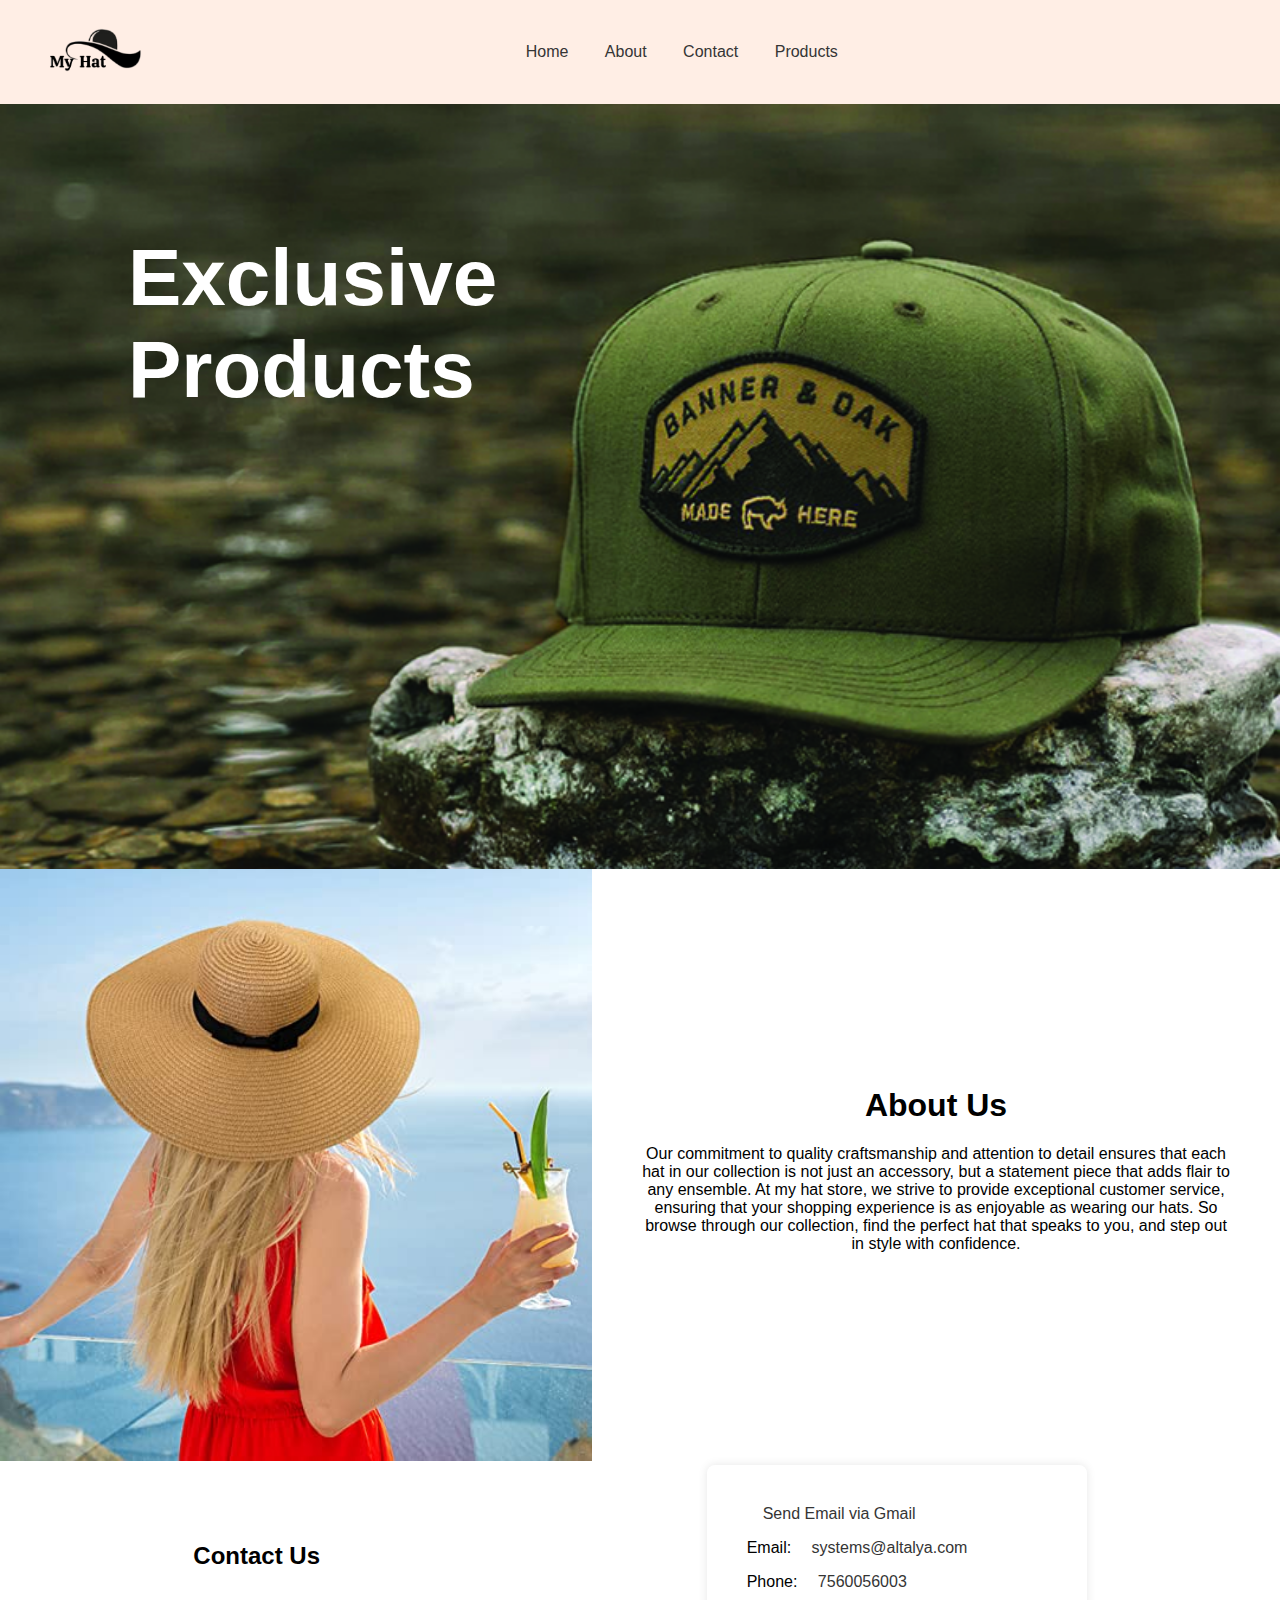
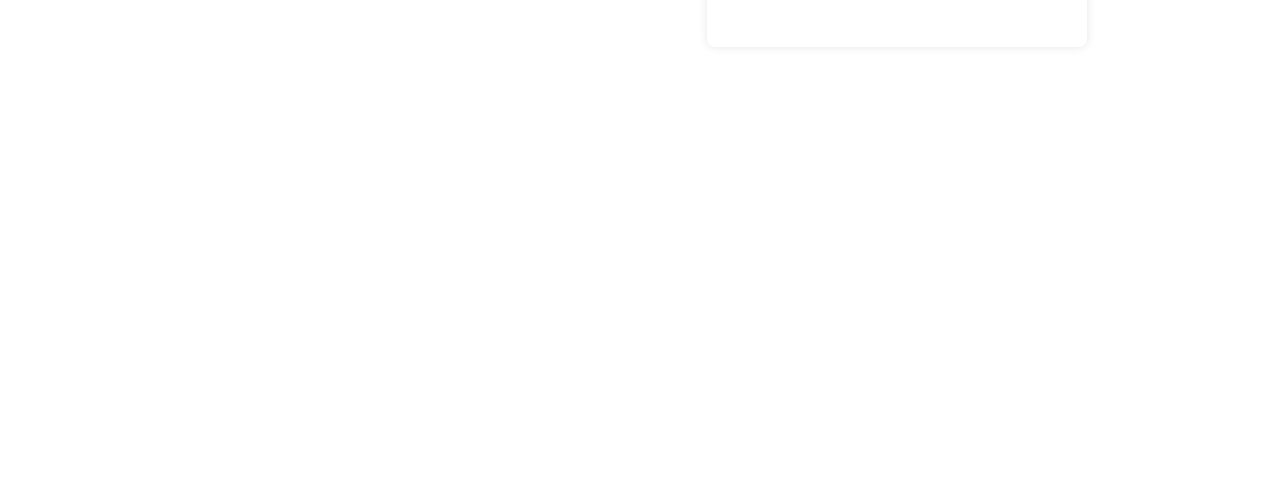
<file: home.html>
<!DOCTYPE html>
<html lang="en">
  <head>
    <meta charset="UTF-8" />
    <meta http-equiv="X-UA-Compatible" content="IE=edge" />
    <meta name="viewport" content="width=device-width, initial-scale=1.0" />
    <title>Document</title>
    <link
      rel="stylesheet"
      href="https://cdnjs.cloudflare.com/ajax/libs/font-awesome/6.5.1/css/all.min.css"
      integrity="sha512-DTOQO9RWCH3ppGqcWaEA1BIZOC6xxalwEsw9c2QQeAIftl+Vegovlnee1c9QX4TctnWMn13TZye+giMm8e2LwA=="
      crossorigin="anonymous"
      referrerpolicy="no-referrer"
    />
    <link rel="stylesheet" href="common.css" />
    <style>
      body {
        margin: 0;
        padding: 0;
      }
      .container {
        display: flex;
        align-items: center;
        justify-content: space-around;
      }
      .about {
        text-align: center;
        width: 50%;
        padding: 3em;
        font-size: 1em;
      }
      .banner {
        width: 50%;
      }
      iframe {
        width: 100%;
      }
      .mainbanner {
        height: 85vh;
        width: 100%;
        background-image: url("imgs/mainbanner.jpg");
        background-repeat: no-repeat;
        background-size: cover;
        background-position: center;
      }
      .mainbanner h1 {
        color: white;
        margin: 0;
        padding: 10% 0 0 10%;
        font-size: 5em;
      }

      @media screen and (max-width: 768px) {
        .container {
          flex-direction: column;
        }
      }
    </style>
  </head>
  <body>
    <div id="header"></div>
    <section>
      <div class="mainbanner">
        <h1>
          Exclusive<br />
          Products
        </h1>
      </div>
    </section>
    <section>
      <div id="about" class="container">
        <div class="banner">
          <img src="imgs/banner.jpg" alt="banner" width="100%" />
        </div>
        <div class="about">
          <h1>About Us</h1>
          <p>
            Our commitment to quality craftsmanship and attention to detail
            ensures that each hat in our collection is not just an accessory,
            but a statement piece that adds flair to any ensemble. At my hat
            store, we strive to provide exceptional customer service, ensuring
            that your shopping experience is as enjoyable as wearing our hats.
            So browse through our collection, find the perfect hat that speaks
            to you, and step out in style with confidence.
          </p>
        </div>
      </div>
    </section>
    <section>
      <div id="contact" class="container">
        <h2>Contact Us</h2>
        <div class="form-container">
          <a
            href="https://mail.google.com/mail/?view=cm&fs=1&to=systems@altalya.com&su=Subject&body=BodyText"
            target="_blank"
            >Send Email via Gmail</a
          >
          <p>
            Email: <a href="mailto:racyramz@gmail.com">systems@altalya.com</a>
          </p>
          <p>Phone: <a href="tel:7560056003">7560056003</a></p>
        </div>
      </div>
      <iframe
        src="https://www.google.com/maps/embed?pb=!1m18!1m12!1m3!1d3915.2140061865966!2d77.34783551022711!3d11.097421989025987!2m3!1f0!2f0!3f0!3m2!1i1024!2i768!4f13.1!3m3!1m2!1s0x3ba907be05328c5f%3A0xb0b2d233938cf6d4!2sGH-OP%20WARD-TIRUPUR!5e0!3m2!1sen!2sin!4v1711062048712!5m2!1sen!2sin"
        width="600"
        height="450"
        style="border: 0"
        allowfullscreen=""
        loading="lazy"
        referrerpolicy="no-referrer-when-downgrade"
      ></iframe>
    </section>
    <script>
      //import header
      fetch("header.html")
        .then((res) => res.text())
        .then((data) => {
          document.getElementById("header").innerHTML = data;
        });

      document
        .getElementById("contact-form")
        .addEventListener("submit", function (event) {
          event.preventDefault();

          var name = document.getElementById("name").value;
          var email = document.getElementById("email").value;
          var phone = document.getElementById("phone").value;
          var message = document.getElementById("message").value;

          // For simplicity, just show the message on the page
          alert(
            `Thank you, ${name}! Your message "${message}" has been received.`
          );

          // You can send this data to your backend for further processing (like sending an email)

          // Clear the form fields
          document.getElementById("name").value = "";
          document.getElementById("email").value = "";
          document.getElementById("message").value = "";
        });
    </script>
  </body>
</html>
</file>
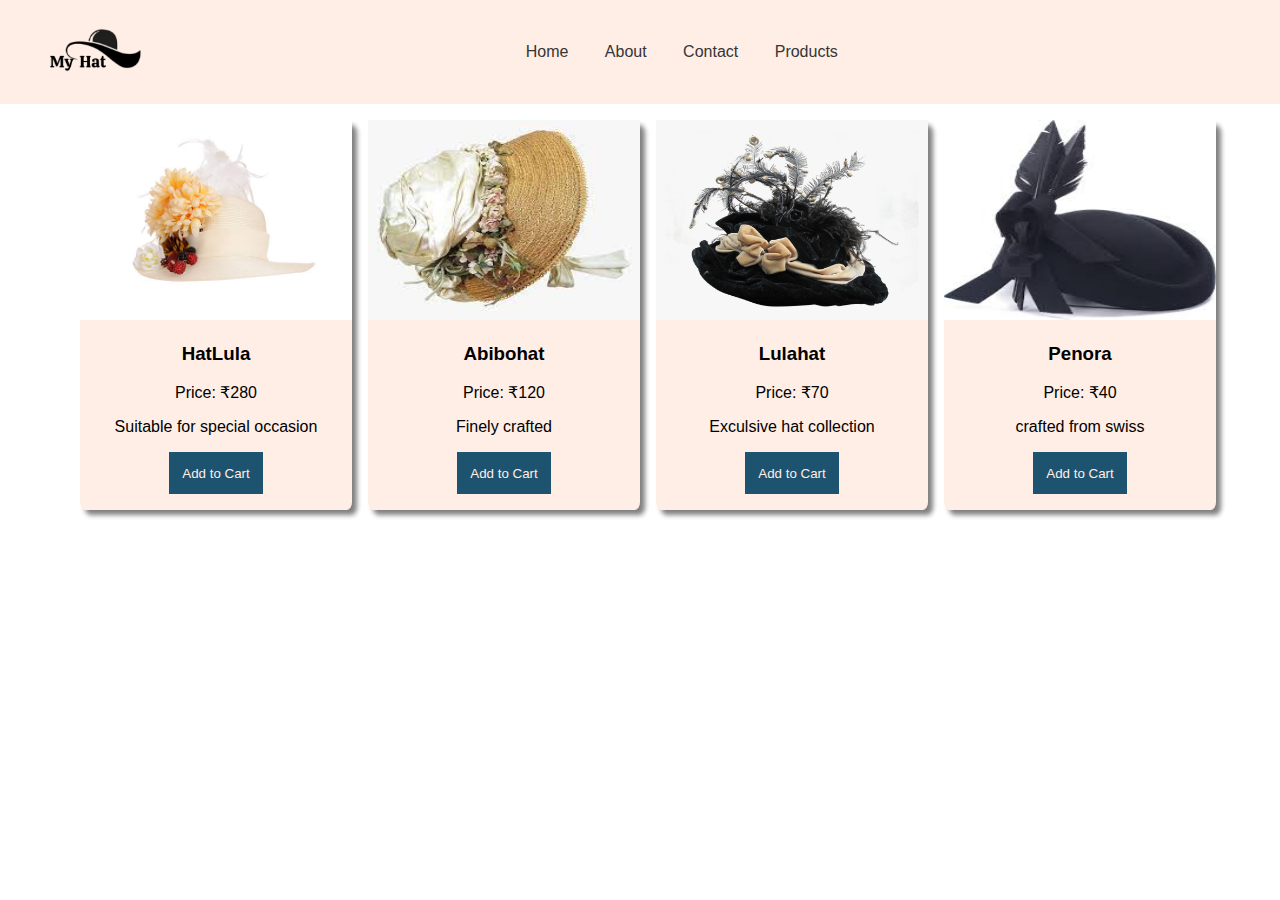
<file: product.html>
<!DOCTYPE html>
<html lang="en">
  <head>
    <meta charset="UTF-8" />
    <meta name="viewport" content="width=device-width, initial-scale=1.0" />
    <title>Responsive eCommerce Home Page</title>
    <link
      rel="stylesheet"
      href="https://cdnjs.cloudflare.com/ajax/libs/font-awesome/6.5.1/css/all.min.css"
      integrity="sha512-DTOQO9RWCH3ppGqcWaEA1BIZOC6xxalwEsw9c2QQeAIftl+Vegovlnee1c9QX4TctnWMn13TZye+giMm8e2LwA=="
      crossorigin="anonymous"
      referrerpolicy="no-referrer"
    />
    <link rel="stylesheet" href="common.css" />
    <style>
      body {
        font-family: Arial, sans-serif;
        margin: 0;
        padding: 0;
      }
      .product {
        /* width: 80%; */
        background-color: #ffeee5;
        text-align: center;
        padding-bottom: 1em;
        box-shadow: 5px 5px 5px grey;
        border-radius: 2%;
        margin-left: 1em;
        margin-top: 1em;
      }
      button {
        background-color: #1e5370;
        border: none;
        color: #ffeee5;
        padding: 1em;
      }
      #products {
        display: grid;
        grid-template-columns: 1fr 1fr 1fr 1fr;
        width: 90%;
        margin: auto;
      }
      @media screen and (max-width: 768px) {
        #products {
          grid-template-columns: 1fr 1fr;
        }
        .product {
          width: 85%;
        }
      }
      @media screen and (max-width: 576px) {
        #products {
          grid-template-columns: 1fr;
        }
      }
    </style>
  </head>
  <body>
    <div id="header"></div>
    <main>
      <div id="products"></div>
    </main>
    <script>
      //header import
      fetch("header.html")
        .then((res) => res.text())
        .then((data) => {
          document.getElementById("header").innerHTML = data;
        });

      fetch("products.json")
        .then((response) => response.json())
        .then((data) => {
          const productList = document.getElementById("products");

          // Iterate over the products and generate HTML dynamically
          data
            .forEach((product) => {
              const productItem = document.createElement("div");
              productItem.setAttribute("class", "product");
              productItem.setAttribute("id", product.id);
              productItem.innerHTML = `<img src=${product.image} width="100%" height="200px"/>
                                    <h3>${product.name}</h3>
                                    <p>Price: &#8377;${product.price}</p>
                                    <p>${product.description}</p>
                                    <button onclick="addToCart(${product.id})">Add to Cart</button>`;

              productList.appendChild(productItem);
            })
            .catch((error) => console.error("Error fetching JSON:", error));
        });

      function addToCart(productId) {
        let cart = localStorage.getItem("cart");
        cart = cart ? JSON.parse(cart) : [];

        // Check if the product is already in the cart
        const existingProductIndex = cart.findIndex(
          (item) => item.id === productId
        );
        if (existingProductIndex !== -1) {
          // If product already exists, increase its quantity
          cart[existingProductIndex].quantity++;
        } else {
          // If product doesn't exist, add it to the cart with quantity 1
          cart.push({ id: productId, quantity: 1 });
        }

        // Store the updated cart data back into localStorage
        localStorage.setItem("cart", JSON.stringify(cart));
        console.log(localStorage.getItem("cart"));
        alert("Product added to cart:", productId);
      }
    </script>
  </body>
</html>
</file>
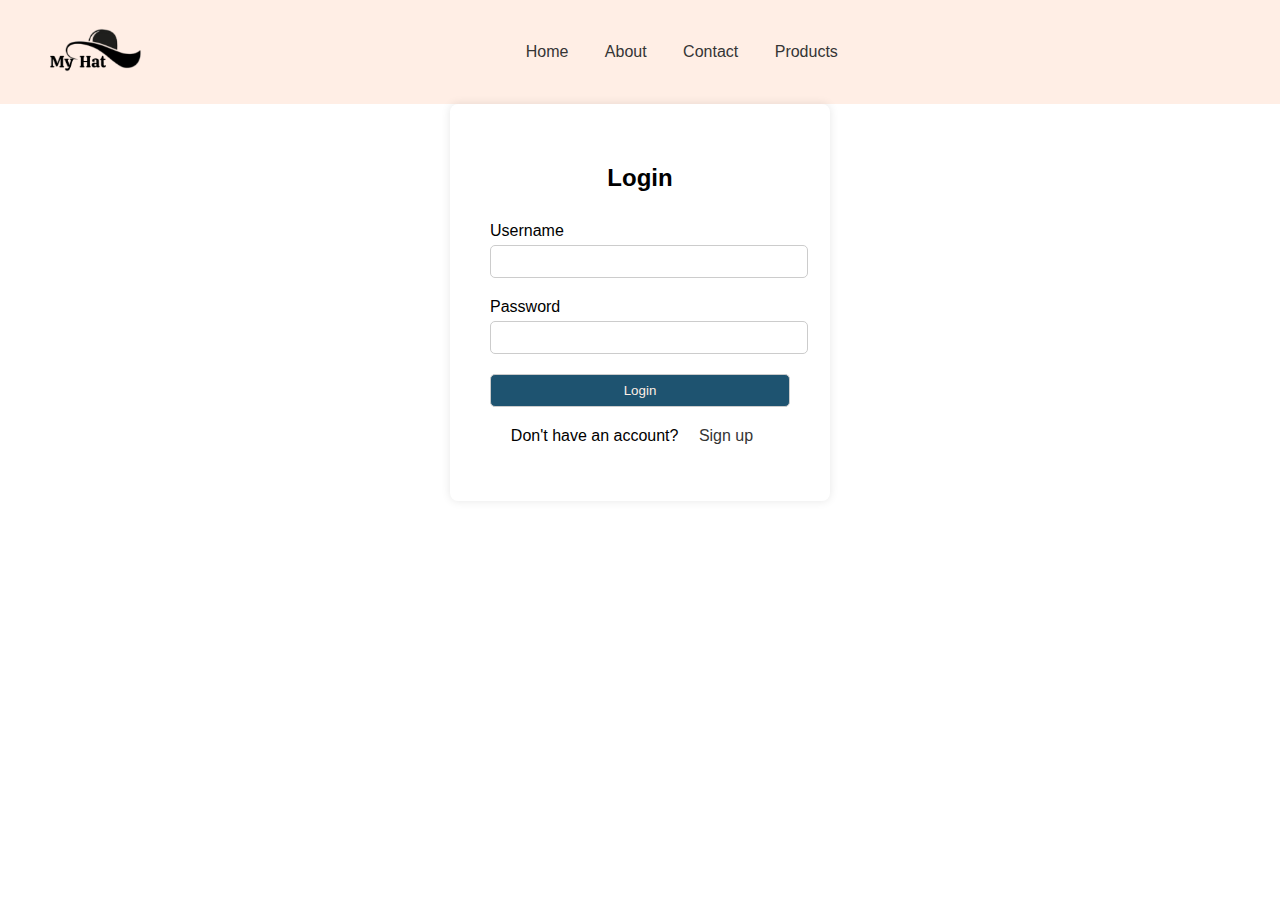
<file: userForm.html>
<!DOCTYPE html>
<html lang="en">
  <head>
    <meta charset="UTF-8" />
    <meta name="viewport" content="width=device-width, initial-scale=1.0" />
    <title>Login Form</title>
    <link rel="stylesheet" href="common.css" />
    <style>
      .container {
       display: flex;
       justify-content: center;
      }
      .bottom-text {
        margin-top: 20px;
        text-align: center;
      }
    </style>
  </head>
  <body>
    <div id="header"></div>
    <div class="container">
      <div class="form-container">
        <h2>Login</h2>
        <form>
          <div class="form-group">
            <label for="username">Username</label>
            <input type="text" id="username" name="username" required />
          </div>
          <div class="form-group">
            <label for="password">Password</label>
            <input type="password" id="password" name="password" required />
          </div>
          <div class="form-group">
            <input type="submit" class="button" value="Login" />
          </div>
        </form>
        <p class="bottom-text">
          Don't have an account? <a href="#">Sign up</a>
        </p>
      </div>
    </div>
    <script>
      fetch("header.html")
        .then((res) => res.text())
        .then((data) => {
          document.getElementById("header").innerHTML = data;
        });
    </script>
  </body>
</html>
</file>
<file: common.css>
body {
  margin: 0;
  padding: 0;
  font-family: Arial, sans-serif;
}
header {
  background-color: #ffeee5;
  color: #353535;
  padding: 0 20px;
  display: flex;
  justify-content: space-between;
  align-items: center;
}
.icons {
  display: flex;
}
.icons i {
  width: 30px;
  margin-left: 10px;
}
a {
  margin: 1em;
}
a:active,
a:visited,
a:link {
  color: #353535;
  text-decoration: none;
}

.button {
  background-color: #1e5370;
  color: #ffeee5;
  border: 1px solid #1e5370;
  border-radius: 2px;
  width: 100%;
  padding: 5px;
}

.button:hover {
  background-color: #2e6390;
}

.form-container {
  display: block;
  background-color: #fff;
  border-radius: 8px;
  box-shadow: 0 0 10px rgba(0, 0, 0, 0.1);
  padding: 40px;
}

.form-container h2 {
  margin-bottom: 30px;
  text-align: center;
}

.form-group {
  margin-bottom: 20px;
}

.form-group label {
  display: block;
  margin-bottom: 5px;
}

.form-group input {
  width: 100%;
  padding: 8px;
  border-radius: 5px;
  border: 1px solid #ccc;
}

@media screen and (max-width: 600px) {
  .form-container {
    width: 80vw;
  }
}
</file>
